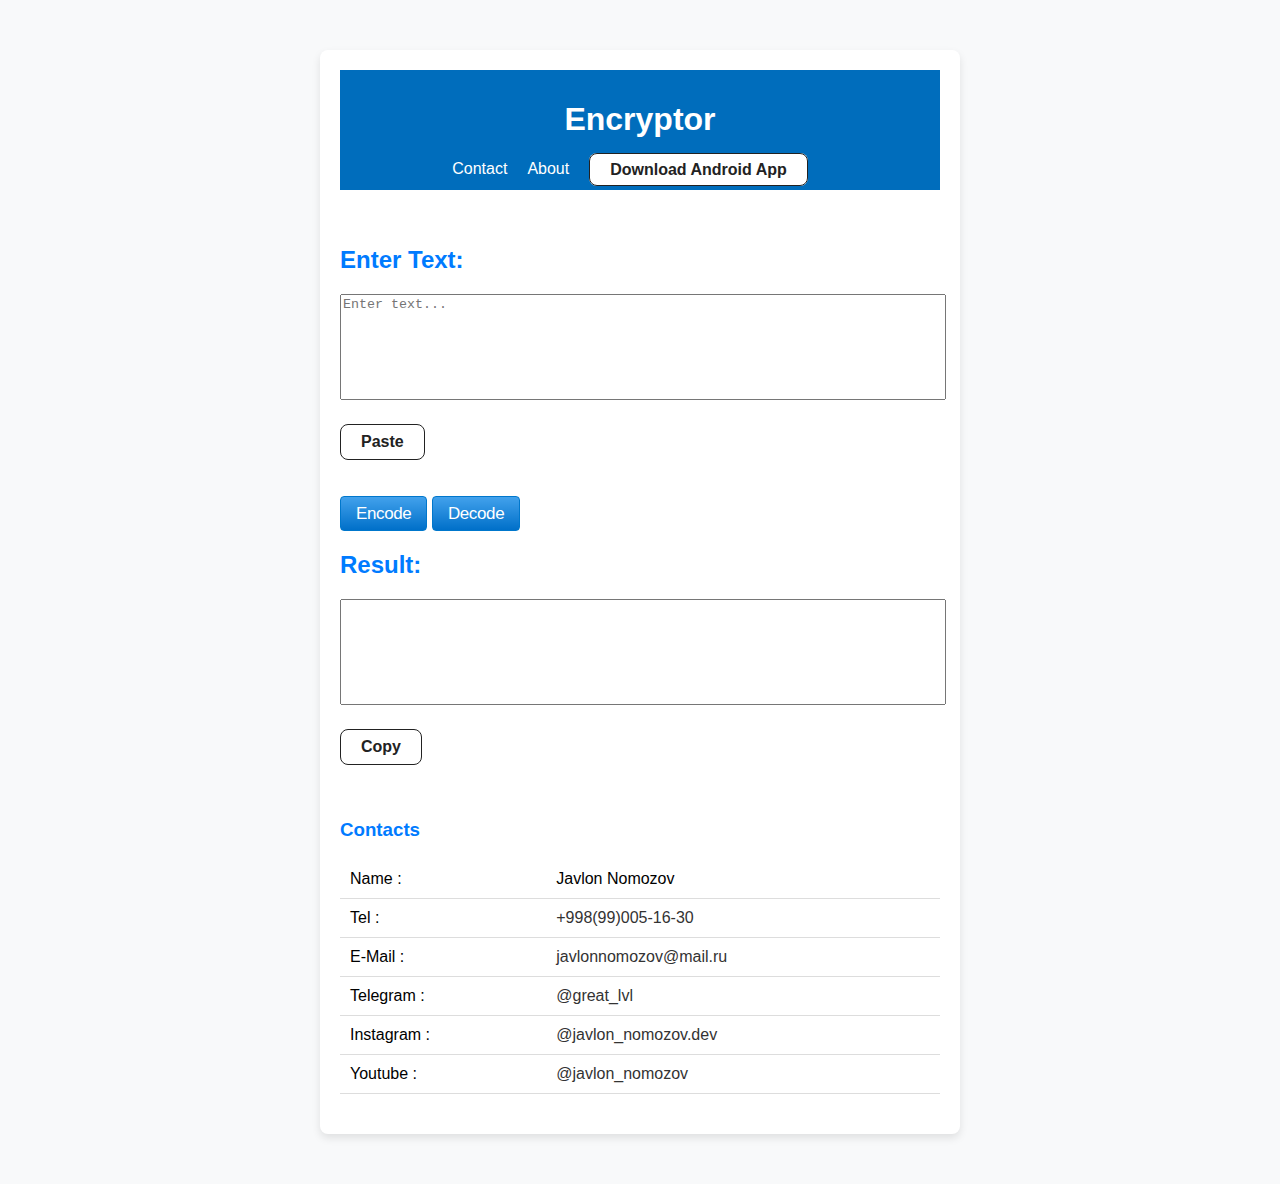
<file: index.html>
<!DOCTYPE html>
<html lang="en">
  <head>
    <meta charset="UTF-8" />
    <meta
      name="viewport"
      content="width=device-width, initial-scale=1, shrink-to-fit=no"
    />
    <title>Encryptor</title>
    <link rel="shortcut icon" href="/assets/logo.svg" type="image/x-icon" />
    <link rel="stylesheet" href="style.css" />
  </head>
  <body>
    <div class="container">
      <nav>
        <h1 class="logo"><a href="/">Encryptor</a></h1>
        <ul>
          <li><a href="/#contact">Contact</a></li>
          <li><a href="/about.html">About</a></li>
          <li>
            <a
              href="https://github.com/javlon-nomozov/encoder/raw/mobile/encryptor.apk"
              class="button-23"
              >Download Android App</a
            >
          </li>
        </ul>
      </nav>
      <br />
      <br />
      <div class="form-group">
        <h2 class="mt-4">Enter Text:</h2>
        <textarea
          class="form-control"
          id="inputText"
          placeholder="Enter text..."
        ></textarea>
      </div>

      <div class="d-flex justify-content-between">
        <button class="button-23" role="button" onclick="pasteText()">
          Paste</button
        ><br /><br /><br />
        <button class="button-15" role="button" onclick="encodeText()">
          Encode
        </button>
        <button class="button-15" role="button" onclick="decodeText()">
          Decode
        </button>
      </div>

      <h2 class="mt-4">Result:</h2>
      <textarea class="form-control" id="outputText" readonly></textarea>
      <button class="button-23" role="button" onclick="copyToClipboard()">
        Copy</button
      ><br /><br /><br />

      <div class="contact" id="contact">
        <h3>Contacts</h3>
        <table>
          <tr>
            <td>Name :</td>
            <td>Javlon Nomozov</td>
          </tr>
          <tr>
            <td>Tel :</td>
            <td><a href="tel:+998990051630">+998(99)005-16-30</a></td>
          </tr>
          <tr>
            <td>E-Mail :</td>
            <td>
              <a href="mailto:javlonnomozov@mail.ru">javlonnomozov@mail.ru</a>
            </td>
          </tr>
          <tr>
            <td>Telegram :</td>
            <td><a href="https://t.me/great_lvl">@great_lvl</a></td>
          </tr>
          <tr>
            <td>Instagram :</td>
            <td>
              <a href="https://www.instagram.com/javlon_nomozov.dev"
                >@javlon_nomozov.dev</a
              >
            </td>
          </tr>
          <tr>
            <td>Youtube :</td>
            <td>
              <a href="https://youtube.com/@javlon_nomozov">@javlon_nomozov</a>
            </td>
          </tr>
        </table>
      </div>
    </div>
    <script src="./index.js"></script>
  </body>
</html>
</file>
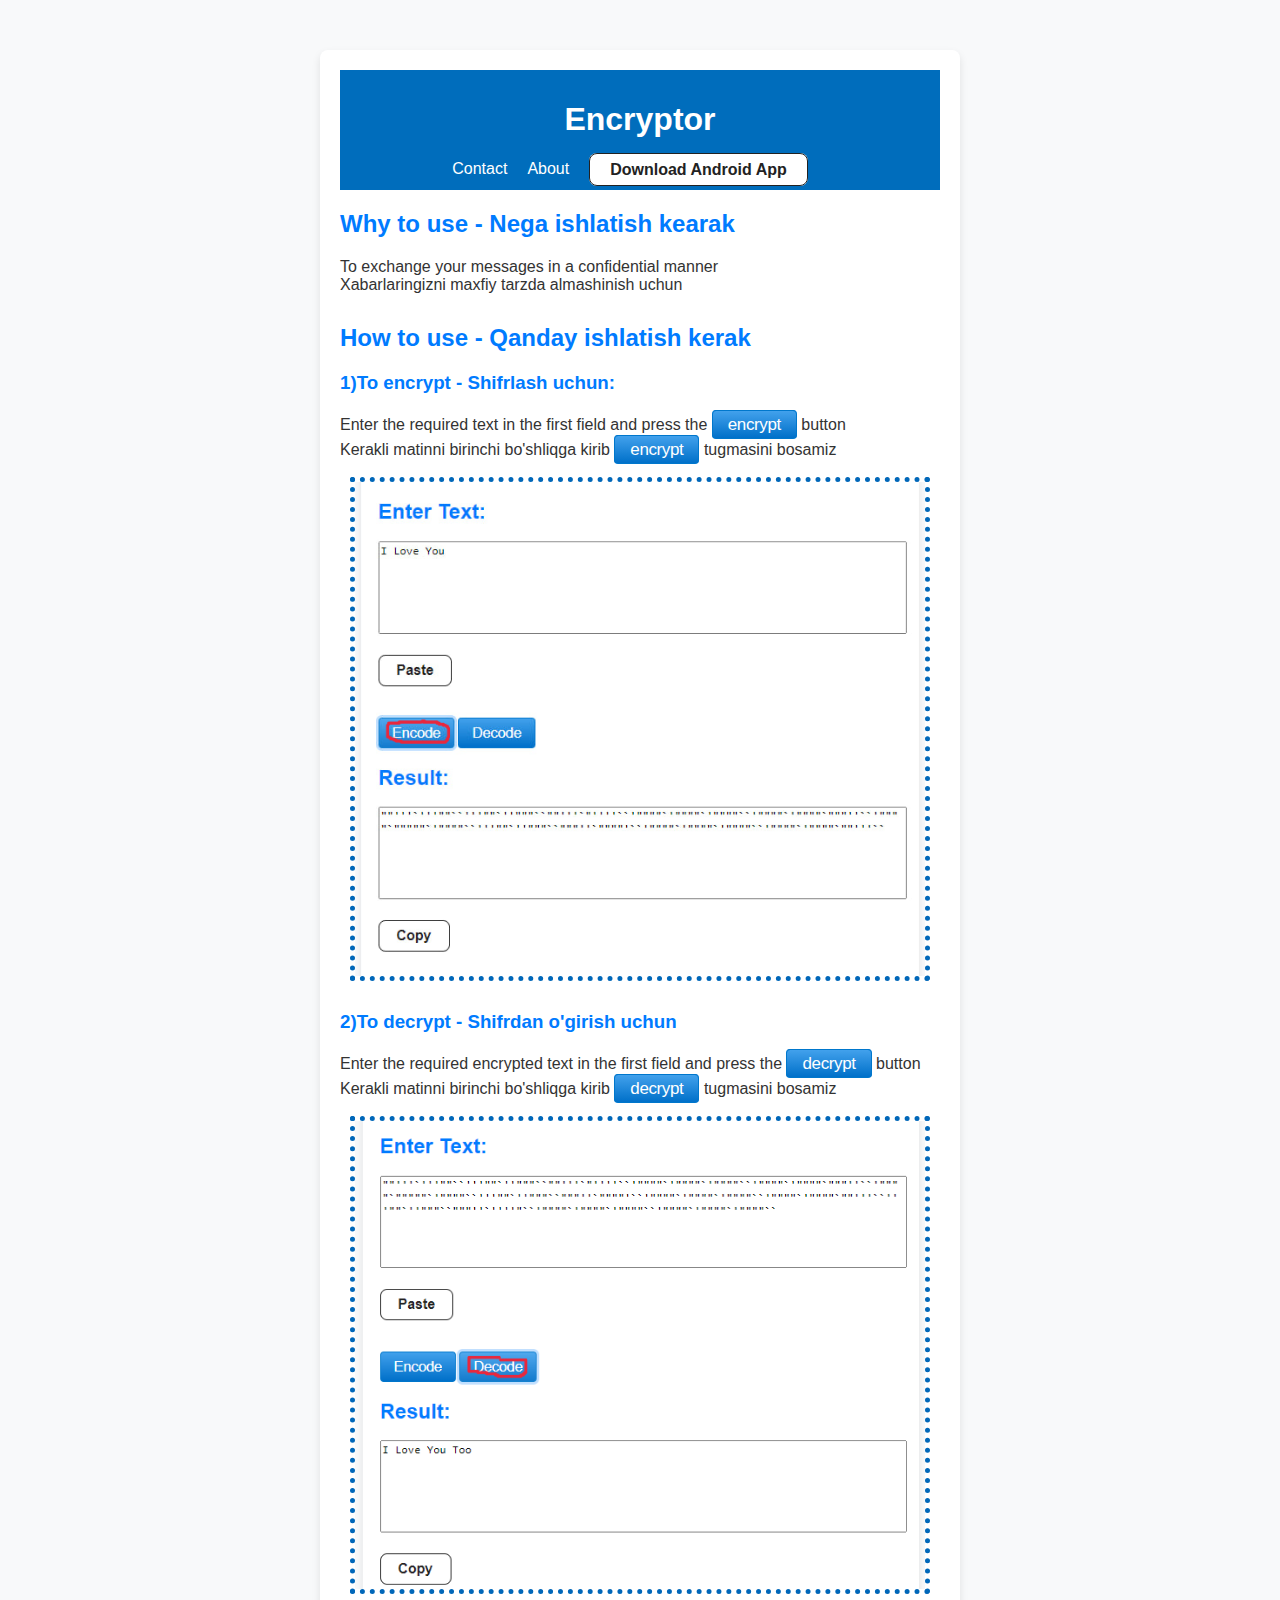
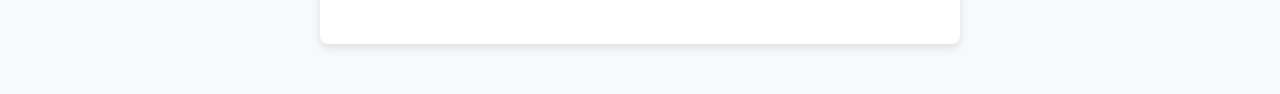
<file: about.html>
<!DOCTYPE html>
<html lang="en">
  <head>
    <meta charset="UTF-8" />
    <meta
      name="viewport"
      content="width=device-width, initial-scale=1, shrink-to-fit=no"
    />
    <title>Encryptor</title>
    <link rel="stylesheet" href="style.css" />
  </head>
  <body>
    <div class="container">
      <nav>
        <h1 class="logo"><a href="/">Encryptor</a></h1>
        <ul>
          <li><a href="/#contact">Contact</a></li>
          <li><a href="/about.html">About</a></li>
          <li>
            <a href="https://github.com/javlon-nomozov/encoder/raw/mobile/encryptor.apk" class="button-23">Download Android App</a>
          </li>
        </ul>
      </nav>
      <h2>Why to use - Nega ishlatish kearak</h2>
      <div class="box-article">
        <p>
          To exchange your messages in a confidential manner<br />
          Xabarlaringizni maxfiy tarzda almashinish uchun
        </p>
      </div>
      <h2>How to use - Qanday ishlatish kerak</h2>
      <div class="box-article">
        <h3>1)To encrypt - Shifrlash uchun:</h3>
        <p>
          Enter the required text in the first field and press the
          <span class="button-15">encrypt</span> button <br />
          Kerakli matinni birinchi bo'shliqga kirib
          <span class="button-15">encrypt</span> tugmasini bosamiz
          <img src="./img/encryption.png" alt="encryption.png" />
        </p>
      </div>
      <div class="box-article">
        <h3>2)To decrypt - Shifrdan o'girish uchun</h3>
        <p>
          Enter the required encrypted text in the first field and press the
          <span class="button-15">decrypt</span> button <br />
          Kerakli matinni birinchi bo'shliqga kirib
          <span class="button-15">decrypt</span> tugmasini bosamiz
          <img src="./img/decryption.png" alt="decryption.png" />
        </p>
      </div>
    </div>
  </body>
</html>
</file>
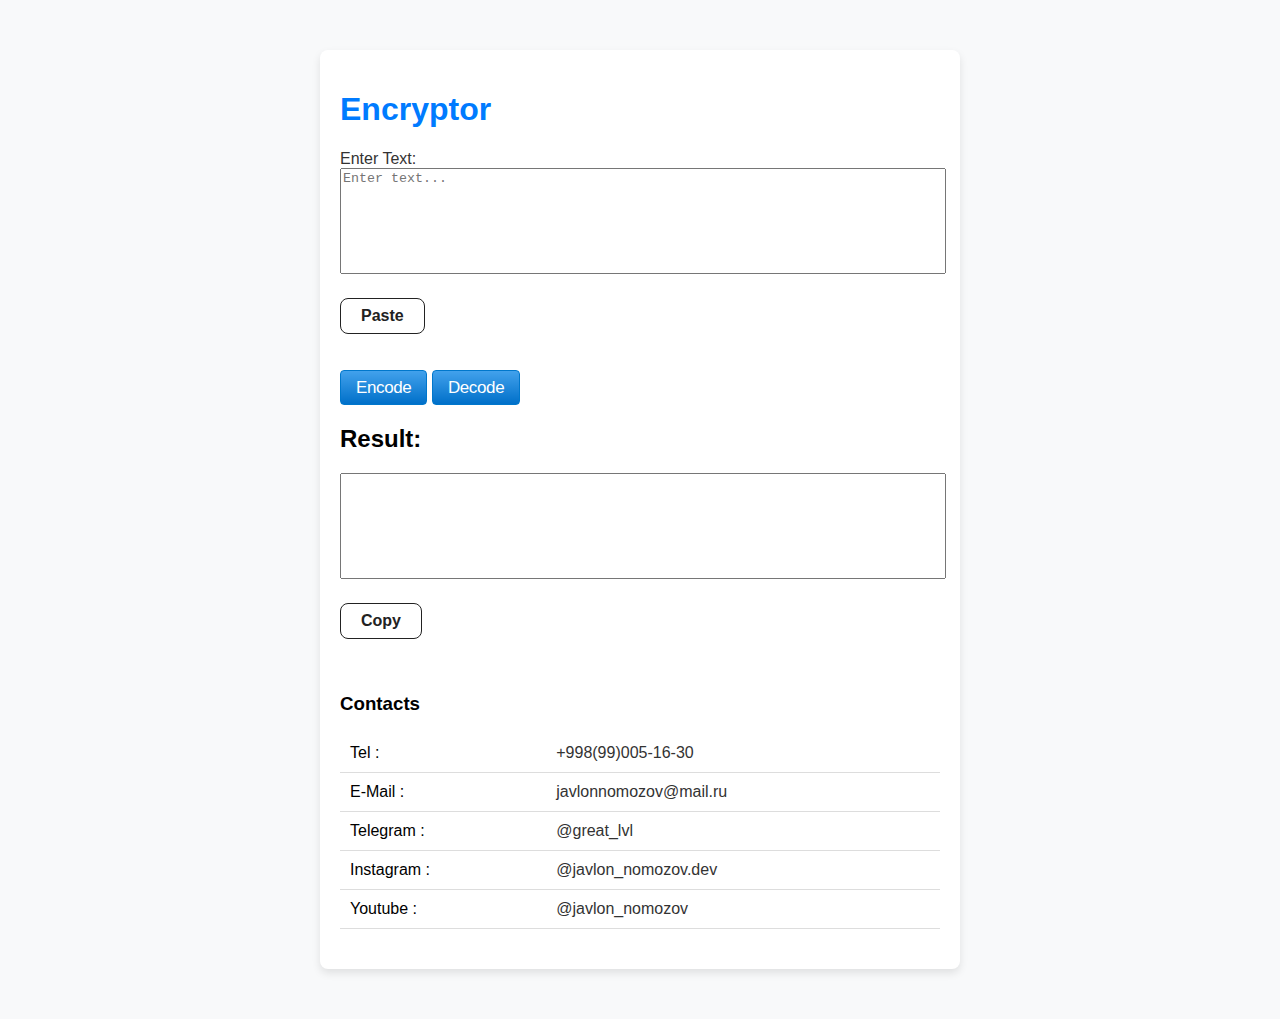
<file: app.html>
<!DOCTYPE html>
<html lang="en">
  <head>
    <meta charset="UTF-8" />
    <meta
      name="viewport"
      content="width=device-width, initial-scale=1, shrink-to-fit=no"
    />
    <title>Encryptor</title>
    <style>
      /* CSS */
      body {
        font-family: Arial, sans-serif;
        background-color: #f8f9fa;
      }
      .container {
        max-width: 600px;
        margin: 50px auto;
        background-color: #ffffff;
        padding: 20px;
        border-radius: 8px;
        box-shadow: 0 4px 8px rgba(0, 0, 0, 0.1);
      }
      h1 {
        color: #007bff;
      }
      label {
        color: #333;
      }
      textarea {
        resize: none;
        width: 100%;
        height: 100px;
        margin-bottom: 20px;
      }
      .btn-primary,
      .btn-success {
        width: 100%;
      }

      /* style of button-15 */
      .button-15 {
        background-image: linear-gradient(#42a1ec, #0070c9);
        border: 1px solid #0077cc;
        border-radius: 4px;
        box-sizing: border-box;
        color: #ffffff;
        cursor: pointer;
        direction: ltr;
        /* display: block; */
        font-family: "SF Pro Text", "SF Pro Icons", "AOS Icons",
          "Helvetica Neue", Helvetica, Arial, sans-serif;
        font-size: 17px;
        font-weight: 400;
        letter-spacing: -0.022em;
        line-height: 1.47059;
        min-width: 30px;
        overflow: visible;
        padding: 4px 15px;
        text-align: center;
        /* vertical-align: baseline; */
        user-select: none;
        -webkit-user-select: none;
        touch-action: manipulation;
        white-space: nowrap;
      }

      table {
        width: 100%;
        border-collapse: collapse;
        margin-bottom: 20px;
      }

      tr {
        border-bottom: 1px solid #ddd;
      }

      td {
        padding: 10px;
      }

      a {
        text-decoration: none;
        color: #333;
      }

      a:hover {
        text-decoration: underline;
      }

      .button-15:disabled {
        cursor: default;
        opacity: 0.3;
      }

      .button-15:hover {
        background-image: linear-gradient(#51a9ee, #147bcd);
        border-color: #1482d0;
        text-decoration: none;
      }

      .button-15:active {
        background-image: linear-gradient(#3d94d9, #0067b9);
        border-color: #006dbc;
        outline: none;
      }

      .button-15:focus {
        box-shadow: rgba(131, 192, 253, 0.5) 0 0 0 3px;
        outline: none;
      }

      /* CSS */
      .button-23 {
        background-color: #ffffff;
        border: 1px solid #222222;
        border-radius: 8px;
        box-sizing: border-box;
        color: #222222;
        cursor: pointer;
        display: inline-block;
        font-family: Circular, -apple-system, BlinkMacSystemFont, Roboto,
          "Helvetica Neue", sans-serif;
        font-size: 16px;
        font-weight: 600;
        line-height: 20px;
        margin: 0;
        outline: none;
        padding: 7px 20px;
        position: relative;
        text-align: center;
        text-decoration: none;
        touch-action: manipulation;
        transition: box-shadow 0.2s, -ms-transform 0.1s, -webkit-transform 0.1s,
          transform 0.1s;
        user-select: none;
        -webkit-user-select: none;
        width: auto;
      }

      .button-23:focus-visible {
        box-shadow: #222222 0 0 0 2px, rgba(255, 255, 255, 0.8) 0 0 0 4px;
        transition: box-shadow 0.2s;
      }

      .button-23:active {
        background-color: #f7f7f7;
        border-color: #000000;
        transform: scale(0.96);
      }

      .button-23:disabled {
        border-color: #dddddd;
        color: #dddddd;
        cursor: not-allowed;
        opacity: 1;
      }
    </style>
    <!-- <link rel="stylesheet" href="style.css" /> -->
  </head>
  <body>
    <div class="container">
      <h1 class="text-center mt-3">Encryptor</h1>

      <div class="form-group">
        <label for="inputText" class="mt-3">Enter Text:</label>
        <textarea
          class="form-control"
          id="inputText"
          placeholder="Enter text..."
        ></textarea>
      </div>

      <div class="d-flex justify-content-between">
        <button class="button-23" role="button" onclick="pasteText()">
          Paste</button
        ><br /><br /><br />
        <button class="button-15" role="button" onclick="encodeText()">
          Encode
        </button>
        <button class="button-15" role="button" onclick="decodeText()">
          Decode
        </button>
      </div>

      <h2 class="mt-4">Result:</h2>
      <textarea class="form-control" id="outputText" readonly></textarea>
      <button class="button-23" role="button" onclick="copyToClipboard()">
        Copy</button
      ><br /><br /><br />

      <div class="contact">
        <h3>Contacts</h3>
        <table>
          <tr>
            <td>Tel :</td>
            <td><a href="tel:+998990051630">+998(99)005-16-30</a></td>
          </tr>
          <tr>
            <td>E-Mail :</td>
            <td>
              <a href="mailto:javlonnomozov@mail.ru">javlonnomozov@mail.ru</a>
            </td>
          </tr>
          <tr>
            <td>Telegram :</td>
            <td><a href="https://t.me/great_lvl">@great_lvl</a></td>
          </tr>
          <tr>
            <td>Instagram :</td>
            <td>
              <a href="https://www.instagram.com/javlon_nomozov.dev"
                >@javlon_nomozov.dev</a
              >
            </td>
          </tr>
          <tr>
            <td>Youtube :</td>
            <td>
              <a href="https://youtube.com/@javlon_nomozov">@javlon_nomozov</a>
            </td>
          </tr>
        </table>
      </div>
    </div>
    <script>
      function encode(text) {
        let result = "";
        text = text.trim();

        const NUMBER_MORSE = [
          `"""""`,
          `'""""`,
          `''"""`,
          `'''""`,
          `''''"`,
          `'''''`,
          `"''''`,
          `""'''`,
          `"""''`,
          `""""'`,
        ];

        for (let i = 0; i < text.length; i++) {
          const el = text[i];
          const charCode = String(text.charCodeAt(i));
          for (let e = 0; e < charCode.length; e++) {
            const el1 = charCode[e];
            result += NUMBER_MORSE[el1] + "`";
          }
          result += "`";
        }
        return result;
      }
      function decode(code) {
        const MORSE_NUMBER = new Map([
          [`"""""`, 0],
          [`'""""`, 1],
          [`''"""`, 2],
          [`'''""`, 3],
          [`''''"`, 4],
          [`'''''`, 5],
          [`"''''`, 6],
          [`""'''`, 7],
          [`"""''`, 8],
          [`""""'`, 9],
        ]);
        let result = "";
        code
          .replaceAll("``", ",")
          .split(",")
          .forEach((el) => {
            const codes = el.replaceAll("`", ",").split(",");
            // const codes = MORSE_NUMBER.get(`'""""`);
            let numberStr = "";
            for (let a = 0; a < codes.length; a++) {
              const el2 = codes[a];
              const c = MORSE_NUMBER.get(el2);
              numberStr += c;
            }
            result += String.fromCharCode(numberStr);
          });
        return result;
      }

      function encodeText() {
        const inputText = document.getElementById("inputText").value;
        const encodedText = encode(inputText);
        document.getElementById("outputText").value = encodedText;
      }

      function decodeText() {
        const inputText = document.getElementById("inputText").value;
        const decodedText = decode(inputText);
        document.getElementById("outputText").value = decodedText;
      }

      function copyToClipboard() {
        const outputTextarea = document.getElementById("outputText");
        outputTextarea.select();
        document.execCommand("copy");
      }

      function pasteText() {
        navigator.clipboard.readText().then((text) => {
          document.getElementById("inputText").value = text;
        });
      }
    </script>
  </body>
</html>
</file>
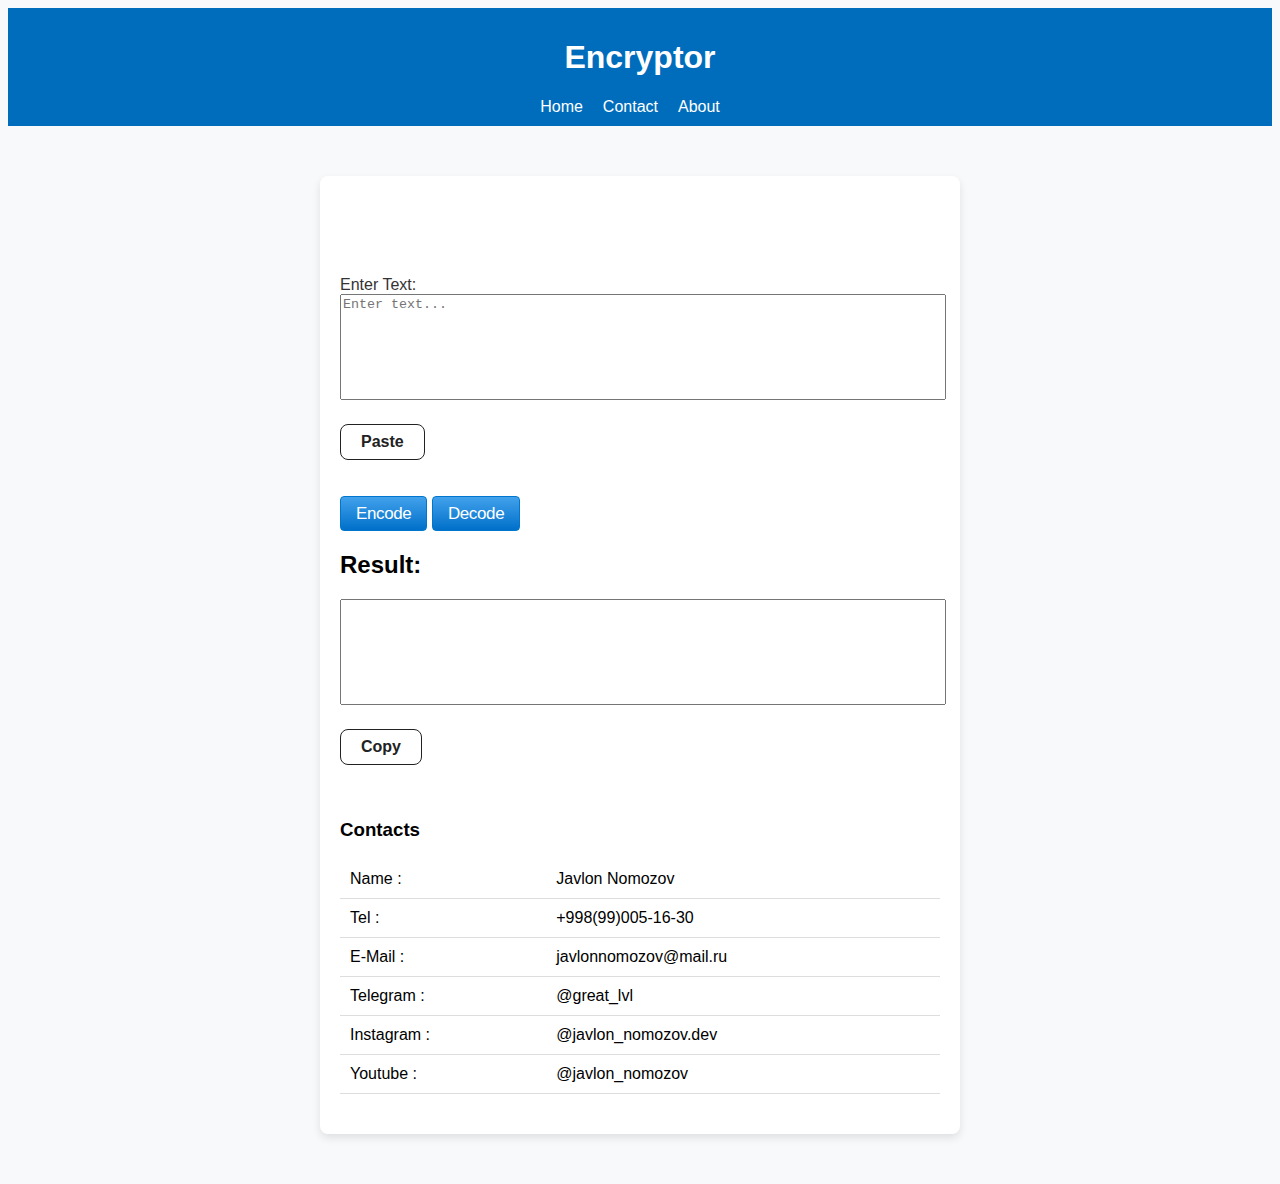
<file: app2.html>
<!DOCTYPE html>
<html lang="en">
  <head>
    <meta charset="UTF-8" />
    <meta
      name="viewport"
      content="width=device-width, initial-scale=1, shrink-to-fit=no"
    />
    <title>Encryptor</title>
    <style>
      body {
        font-family: Arial, sans-serif;
        background-color: #f8f9fa;
      }
      .container {
        max-width: 600px;
        margin: 50px auto;
        background-color: #ffffff;
        padding: 20px;
        border-radius: 8px;
        box-shadow: 0 4px 8px rgba(0, 0, 0, 0.1);
      }
      h1 {
        color: #007bff;
      }
      label {
        color: #333;
      }
      textarea {
        resize: none;
        width: 100%;
        height: 100px;
        margin-bottom: 20px;
      }
      .btn-primary,
      .btn-success {
        width: 100%;
      }

      /* style of button-15 */
      .button-15 {
        background-image: linear-gradient(#42a1ec, #0070c9);
        border: 1px solid #0077cc;
        border-radius: 4px;
        box-sizing: border-box;
        color: #ffffff;
        cursor: pointer;
        direction: ltr;
        /* display: block; */
        font-family: "SF Pro Text", "SF Pro Icons", "AOS Icons",
          "Helvetica Neue", Helvetica, Arial, sans-serif;
        font-size: 17px;
        font-weight: 400;
        letter-spacing: -0.022em;
        line-height: 1.47059;
        min-width: 30px;
        overflow: visible;
        padding: 4px 15px;
        text-align: center;
        /* vertical-align: baseline; */
        user-select: none;
        -webkit-user-select: none;
        touch-action: manipulation;
        white-space: nowrap;
      }

      table {
        width: 100%;
        border-collapse: collapse;
        margin-bottom: 20px;
      }

      tr {
        border-bottom: 1px solid #ddd;
      }

      td {
        padding: 10px;
      }

      a {
        text-decoration: none;
        color: #333;
      }

      a:hover {
        text-decoration: underline;
      }

      .button-15:disabled {
        cursor: default;
        opacity: 0.3;
      }

      .button-15:hover {
        background-image: linear-gradient(#51a9ee, #147bcd);
        border-color: #1482d0;
        text-decoration: none;
      }

      .button-15:active {
        background-image: linear-gradient(#3d94d9, #0067b9);
        border-color: #006dbc;
        outline: none;
      }

      .button-15:focus {
        box-shadow: rgba(131, 192, 253, 0.5) 0 0 0 3px;
        outline: none;
      }

      .button-23 {
        background-color: #ffffff;
        border: 1px solid #222222;
        border-radius: 8px;
        box-sizing: border-box;
        color: #222222;
        cursor: pointer;
        display: inline-block;
        font-family: Circular, -apple-system, BlinkMacSystemFont, Roboto,
          "Helvetica Neue", sans-serif;
        font-size: 16px;
        font-weight: 600;
        line-height: 20px;
        margin: 0;
        outline: none;
        padding: 7px 20px;
        position: relative;
        text-align: center;
        text-decoration: none;
        touch-action: manipulation;
        transition: box-shadow 0.2s, -ms-transform 0.1s, -webkit-transform 0.1s,
          transform 0.1s;
        user-select: none;
        -webkit-user-select: none;
        width: auto;
      }

      .button-23:focus-visible {
        box-shadow: #222222 0 0 0 2px, rgba(255, 255, 255, 0.8) 0 0 0 4px;
        transition: box-shadow 0.2s;
      }

      .button-23:active {
        background-color: #f7f7f7;
        border-color: #000000;
        transform: scale(0.96);
      }

      .button-23:disabled {
        border-color: #dddddd;
        color: #dddddd;
        cursor: not-allowed;
        opacity: 1;
      }

      nav {
        background-color: #006dbc;
        padding: 10px;
        color: #ffffff;
        text-align: center;
      }

      nav ul {
        list-style-type: none;
        padding: 0;
        margin: 0;
        display: flex;
        justify-content: center;
      }

      nav li {
        margin-right: 20px;
      }

      nav a {
        text-decoration: none;
        color: #ffffff;
      }

      .container {
        max-width: 600px;
        margin: 50px auto;
        background-color: #ffffff;
        padding: 20px;
        border-radius: 8px;
        box-shadow: 0 4px 8px rgba(0, 0, 0, 0.1);
      }

      h1 {
        color: #fff;
        text-align: center;
      }
    </style>
    <!-- <link rel="stylesheet" href="style.css" /> -->
  </head>
  <body>
    <nav>
      <h1>Encryptor</h1>
      <ul>
        <li><a href="#home">Home</a></li>
        <li><a href="#contact">Contact</a></li>
        <li><a href="#about">About</a></li>
      </ul>
    </nav>
    <div class="container">
      <h1 class="text-center mt-3">Encryptor</h1>

      <div class="form-group">
        <label for="inputText" class="mt-3">Enter Text:</label>
        <textarea
          class="form-control"
          id="inputText"
          placeholder="Enter text..."
        ></textarea>
      </div>

      <div class="d-flex justify-content-between">
        <button class="button-23" role="button" onclick="pasteText()">
          Paste</button
        ><br /><br /><br />
        <button class="button-15" role="button" onclick="encodeText()">
          Encode
        </button>
        <button class="button-15" role="button" onclick="decodeText()">
          Decode
        </button>
      </div>

      <h2 class="mt-4">Result:</h2>
      <textarea class="form-control" id="outputText" readonly></textarea>
      <button class="button-23" role="button" onclick="copyToClipboard()">
        Copy</button
      ><br /><br /><br />

      <div class="contact" id="contact">
        <h3>Contacts</h3>
        <table>
          <tr>
            <td>Name :</td>
            <td>Javlon Nomozov</td>
          </tr>
          <tr>
            <td>Tel :</td>
            <td>+998(99)005-16-30</td>
          </tr>
          <tr>
            <td>E-Mail :</td>
            <td>javlonnomozov@mail.ru</td>
          </tr>
          <tr>
            <td>Telegram :</td>
            <td>@great_lvl</td>
          </tr>
          <tr>
            <td>Instagram :</td>
            <td>@javlon_nomozov.dev</td>
          </tr>
          <tr>
            <td>Youtube :</td>
            <td>@javlon_nomozov</td>
          </tr>
        </table>
      </div>
    </div>
    <script>
      function encode(text) {
        let result = "";
        text = text.trim();

        const NUMBER_MORSE = [
          `"""""`,
          `'""""`,
          `''"""`,
          `'''""`,
          `''''"`,
          `'''''`,
          `"''''`,
          `""'''`,
          `"""''`,
          `""""'`,
        ];

        for (let i = 0; i < text.length; i++) {
          const el = text[i];
          const charCode = String(text.charCodeAt(i));
          for (let e = 0; e < charCode.length; e++) {
            const el1 = charCode[e];
            result += NUMBER_MORSE[el1] + "`";
          }
          result += "`";
        }
        return result;
      }
      function decode(code) {
        const MORSE_NUMBER = new Map([
          [`"""""`, 0],
          [`'""""`, 1],
          [`''"""`, 2],
          [`'''""`, 3],
          [`''''"`, 4],
          [`'''''`, 5],
          [`"''''`, 6],
          [`""'''`, 7],
          [`"""''`, 8],
          [`""""'`, 9],
        ]);
        let result = "";
        code
          .replaceAll("``", ",")
          .split(",")
          .forEach((el) => {
            const codes = el.replaceAll("`", ",").split(",");
            // const codes = MORSE_NUMBER.get(`'""""`);
            let numberStr = "";
            for (let a = 0; a < codes.length; a++) {
              const el2 = codes[a];
              const c = MORSE_NUMBER.get(el2);
              numberStr += c;
            }
            result += String.fromCharCode(numberStr);
          });
        return result;
      }

      function encodeText() {
        const inputText = document.getElementById("inputText").value;
        const encodedText = encode(inputText);
        document.getElementById("outputText").value = encodedText;
      }

      function decodeText() {
        const inputText = document.getElementById("inputText").value;
        const decodedText = decode(inputText);
        document.getElementById("outputText").value = decodedText;
      }

      function copyToClipboard() {
        const outputTextarea = document.getElementById("outputText");
        outputTextarea.select();
        document.execCommand("copy");
      }

      function pasteText() {
        navigator.clipboard.readText().then((text) => {
          document.getElementById("inputText").value = text;
        });
      }
    </script>
  </body>
</html>
</file>
<file: style.css>
body {
  font-family: Arial, sans-serif;
  background-color: #f8f9fa;
}
.container {
  max-width: 600px;
  margin: 50px auto;
  background-color: #ffffff;
  padding: 20px;
  border-radius: 8px;
  box-shadow: 0 4px 8px rgba(0, 0, 0, 0.1);
}
.box-article{
  margin-bottom: 30px;
}
h1, h2, h3 {
  color: #007bff;
}
p{
  color: #333;
}
img{
  display: block;
  width: 95%;
  margin: 15px auto;
  /* margin-top: 15px; */
  border: 5px dotted #0067b9;
}
label {
  color: #333;
}
textarea {
  resize: none;
  width: 100%;
  height: 100px;
  margin-bottom: 20px;
}
.btn-primary,
.btn-success {
  width: 100%;
}

/* style of button-15 */
.button-15 {
  background-image: linear-gradient(#42a1ec, #0070c9);
  border: 1px solid #0077cc;
  border-radius: 4px;
  box-sizing: border-box;
  color: #ffffff;
  cursor: pointer;
  direction: ltr;
  /* display: block; */
  font-family: "SF Pro Text", "SF Pro Icons", "AOS Icons", "Helvetica Neue",
    Helvetica, Arial, sans-serif;
  font-size: 17px;
  font-weight: 400;
  letter-spacing: -0.022em;
  line-height: 1.47059;
  min-width: 30px;
  overflow: visible;
  padding: 4px 15px;
  text-align: center;
  /* vertical-align: baseline; */
  user-select: none;
  -webkit-user-select: none;
  touch-action: manipulation;
  white-space: nowrap;
}

table {
  width: 100%;
  border-collapse: collapse;
  margin-bottom: 20px;
}

tr {
  border-bottom: 1px solid #ddd;
}

td {
  padding: 10px;
}

a {
  text-decoration: none;
  color: #333;
}

a:hover {
  text-decoration: underline;
}

.button-15:disabled {
  cursor: default;
  opacity: 0.3;
}

.button-15:hover {
  background-image: linear-gradient(#51a9ee, #147bcd);
  border-color: #1482d0;
  text-decoration: none;
}

.button-15:active {
  background-image: linear-gradient(#3d94d9, #0067b9);
  border-color: #006dbc;
  outline: none;
}

.button-15:focus {
  box-shadow: rgba(131, 192, 253, 0.5) 0 0 0 3px;
  outline: none;
}

.button-23 {
  background-color: #ffffff;
  border: 1px solid #222222;
  border-radius: 8px;
  box-sizing: border-box;
  color: #222222;
  cursor: pointer;
  /* display: inline-block; */
  font-family: Circular, -apple-system, BlinkMacSystemFont, Roboto,
    "Helvetica Neue", sans-serif;
  font-size: 16px;
  font-weight: 600;
  line-height: 20px;
  margin: 0;
  outline: none;
  padding: 7px 20px;
  position: relative;
  text-align: center;
  text-decoration: none;
  touch-action: manipulation;
  transition: box-shadow 0.2s, -ms-transform 0.1s, -webkit-transform 0.1s,
    transform 0.1s;
  user-select: none;
  -webkit-user-select: none;
  width: auto;
}

.button-23:focus-visible {
  box-shadow: #222222 0 0 0 2px, rgba(255, 255, 255, 0.8) 0 0 0 4px;
  transition: box-shadow 0.2s;
}

.button-23:active {
  background-color: #f7f7f7;
  border-color: #000000;
  transform: scale(0.96);
}

.button-23:disabled {
  border-color: #dddddd;
  color: #dddddd;
  cursor: not-allowed;
  opacity: 1;
}

nav {
  background-color: #006dbc;
  padding: 10px;
  color: #ffffff;
  text-align: center;
}

nav ul {
  list-style-type: none;
  padding: 0;
  margin: 0;
  display: flex;
  justify-content: center;
}

nav li {
  margin-right: 20px;
}

nav a {
  text-decoration: none;
  color: #ffffff;
}

.container {
  max-width: 600px;
  margin: 50px auto;
  background-color: #ffffff;
  padding: 20px;
  border-radius: 8px;
  box-shadow: 0 4px 8px rgba(0, 0, 0, 0.1);
}

h1.title {
  color: #fff;
  text-align: center;
}
.button-23:disabled {
  border-color: #dddddd;
  color: #dddddd;
  cursor: not-allowed;
  opacity: 1;
}
</file>
